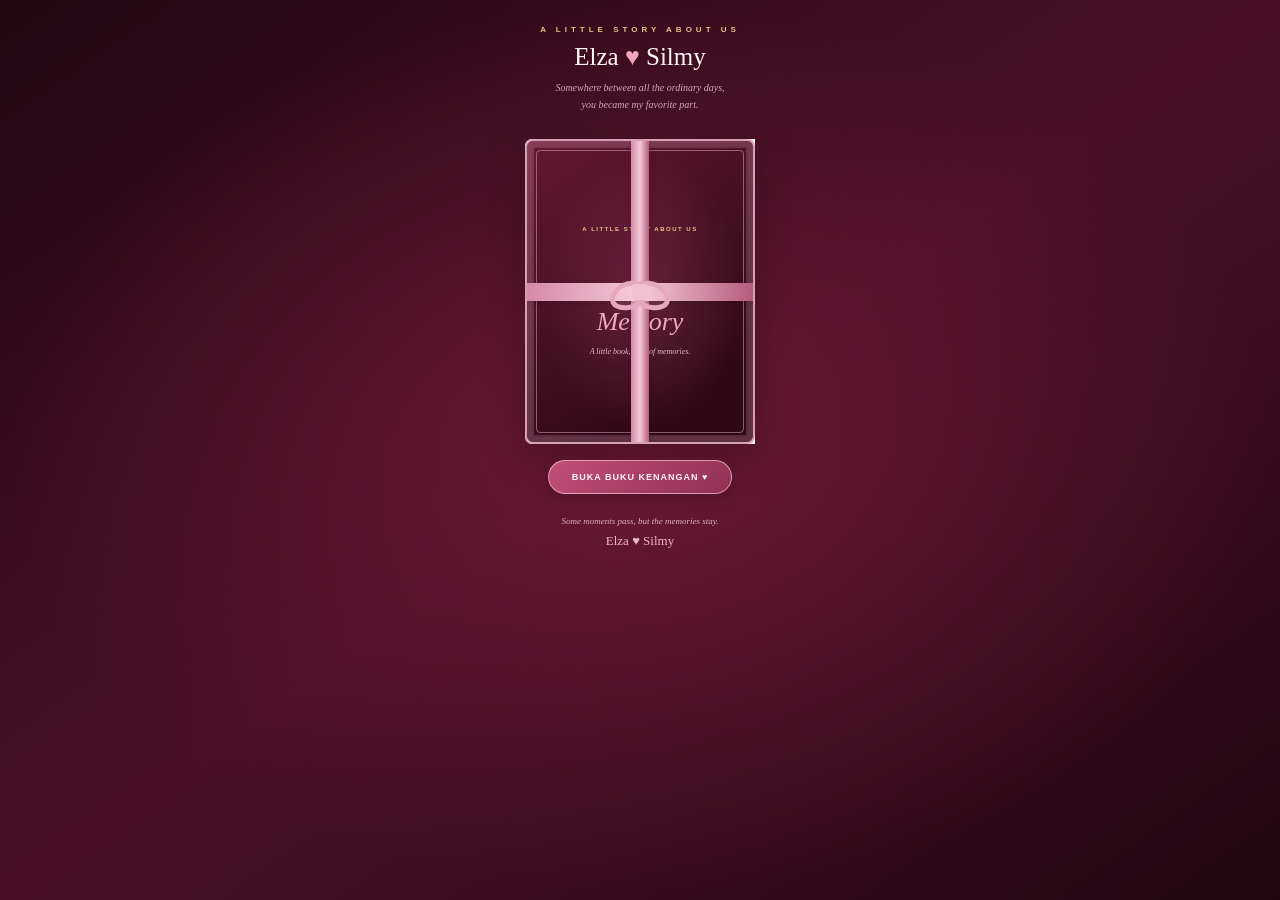
<file: home copy.html>
<!DOCTYPE html>
<html lang="id">

<head>
    <meta charset="UTF-8">
    <meta name="viewport" content="width=device-width, initial-scale=1.0">
    <title>Elza ♥ Silmy | Our Memory</title>

    <style>
        * {
            box-sizing: border-box;
            margin: 0;
            padding: 0;
        }

        :root {
            --spread: min(460px, calc(100vw - 28px));
            --page: calc(var(--spread) / 2);
            --cream: #fff8f1;
            --pink: #c34f79;
        }

        body {
            min-height: 100vh;
            overflow-x: hidden;
            color: #fff4f7;
            font-family: Georgia, "Times New Roman", serif;
            background:
                radial-gradient(ellipse at center, #681832, transparent 70%),
                linear-gradient(145deg, #210711, #4b1028, #210610);
        }

        button {
            font: inherit;
        }

        .header {
            padding: 25px 12px 22px;
            text-align: center;
        }

        .header-label {
            margin-bottom: 9px;
            color: #e7c18c;
            font: bold 8px Arial, sans-serif;
            letter-spacing: 4px;
        }

        .header h1 {
            font-size: 25px;
            font-weight: normal;
        }

        .header h1 span {
            color: #f2a4bf;
        }

        .header p {
            margin-top: 8px;
            color: #d0a7b7;
            font-size: 10px;
            line-height: 1.7;
            font-style: italic;
        }

        /* AREA BUKU */

        .book-stage {
            width: 100%;
            padding: 4px 14px 0;
            perspective: 1400px;
        }

        .book {
            position: relative;
            width: var(--page);
            height: auto;
            margin: 0 auto;
            transform-style: preserve-3d;
            overflow: hidden;
            filter: drop-shadow(0 12px 18px rgba(0, 0, 0, .25));
            transition: width 1.2s cubic-bezier(.65, 0, .25, 1);
        }

        /* Setelah dibuka, buku melebar menjadi dua halaman */

        .book.opening {
            width: var(--spread);
            overflow: visible;
        }

        /* DUA HALAMAN BUKU */

        .book-spread {
            position: relative;
            display: grid;
            grid-template-columns: 1fr 1fr;
            width: var(--spread);
            min-height: 305px;
            overflow: hidden;
            border-radius: 8px;
            background: var(--cream);
            box-shadow: 0 0 0 1px rgba(255, 220, 230, .2);
        }

        .book-spread::after {
            content: "";
            position: absolute;
            z-index: 2;
            top: 0;
            bottom: 0;
            left: 50%;
            width: 9px;
            transform: translateX(-50%);
            background: linear-gradient(90deg,
                    rgba(100, 48, 57, .15),
                    rgba(255, 255, 255, .85),
                    rgba(100, 48, 57, .1));
            pointer-events: none;
        }

        .page {
            position: relative;
            min-width: 0;
            padding: 15px 10px;
            color: #795561;
            background: linear-gradient(140deg, #fffdf9, #fff2e9);
        }

        .page-frame {
            position: absolute;
            inset: 8px;
            border: 1px solid rgba(177, 100, 125, .23);
            pointer-events: none;
        }

        /* HALAMAN KIRI */

        .photo-page {
            display: flex;
            flex-direction: column;
            align-items: center;
            justify-content: center;
            gap: 9px;
            text-align: center;
        }

        .section-label {
            color: #b36c83;
            font: bold 7px Arial, sans-serif;
            letter-spacing: 2px;
        }

        /* FOTO PENUH TANPA LAPISAN TAMBAHAN */

        .photo-frame {
            width: 100%;
            max-width: 165px;
            height: 190px;
            padding: 0;
            overflow: hidden;
            border: none;
            border-radius: 2px;
            background: transparent;
            box-shadow: none;
        }

        #memoryPhoto {
            display: block;
            width: 100%;
            height: 100%;
            padding: 0;
            border: 0;
            object-fit: cover;
            object-position: center;
            background: transparent;
            opacity: 1;
            transition: opacity .3s ease;
        }

        .photo-frame.switching #memoryPhoto {
            opacity: 0;
        }

        .photo-caption {
            min-height: 13px;
            color: #a85a76;
            font-size: 8px;
            font-style: italic;
        }

        .photo-controls {
            display: flex;
            align-items: center;
            justify-content: center;
            gap: 8px;
        }

        .photo-arrow {
            display: grid;
            place-items: center;
            width: 23px;
            height: 23px;
            border: 1px solid #e4c0cc;
            border-radius: 50%;
            color: #a64268;
            background: #fffaf6;
            font-size: 17px;
            cursor: pointer;
        }

        .photo-arrow:hover {
            color: white;
            background: #b84b75;
        }

        .photo-dots {
            display: flex;
            align-items: center;
            gap: 5px;
        }

        .photo-dot {
            width: 5px;
            height: 5px;
            border: none;
            border-radius: 50%;
            background: #dec3cd;
            cursor: pointer;
        }

        .photo-dot.active {
            width: 13px;
            border-radius: 6px;
            background: #c04d76;
        }

        /* HALAMAN KANAN */

        .story-page {
            display: flex;
            flex-direction: column;
            align-items: center;
            justify-content: center;
            text-align: center;
        }

        .story-heart {
            margin: 10px 0 6px;
            color: var(--pink);
            font-size: 15px;
            animation: heartbeat 2s ease-in-out infinite;
        }

        @keyframes heartbeat {
            50% {
                transform: scale(1.15);
                text-shadow: 0 0 9px rgba(220, 90, 140, .4);
            }
        }

        .story-page h2 {
            color: #a63e62;
            font-size: 23px;
            font-weight: normal;
            font-style: italic;
        }

        .story-divider {
            width: 42px;
            height: 1px;
            margin: 10px auto;
            background: #d78da5;
        }

        .story-text {
            max-width: 180px;
            color: #795965;
            font-size: 8.5px;
            line-height: 1.65;
        }

        .story-text p+p {
            margin-top: 7px;
        }

        .story-quote {
            margin-top: 9px;
            color: #ad5b79;
            font-size: 8px;
            font-style: italic;
            line-height: 1.6;
        }

        .page-number {
            position: absolute;
            bottom: 5px;
            left: 0;
            right: 0;
            color: #c49aa8;
            font-size: 6px;
            letter-spacing: 2px;
            text-align: center;
        }

        /* SAMPUL HANYA SATU HALAMAN SAAT TERTUTUP */

        .book-cover {
            position: absolute;
            z-index: 10;
            top: 0;
            left: 0;
            width: var(--page);
            height: 100%;
            min-height: 305px;
            display: flex;
            align-items: center;
            justify-content: center;
            overflow: hidden;
            border: 2px solid #d7a0b5;
            border-radius: 8px;
            transform-origin: left center;
            transform: rotateY(0deg);
            backface-visibility: hidden;
            background:
                radial-gradient(ellipse at center,
                    rgba(202, 86, 130, .25), transparent 65%),
                linear-gradient(145deg, #641832, #300917 80%);
            box-shadow:
                inset 0 0 0 5px rgba(255, 230, 238, .04),
                inset 0 0 0 7px rgba(225, 160, 185, .22);
            transition: transform 1.5s cubic-bezier(.65, 0, .25, 1);
        }

        .book-cover::before {
            content: "";
            position: absolute;
            inset: 9px;
            border: 1px solid rgba(237, 194, 210, .45);
            border-radius: 4px;
            pointer-events: none;
        }

        .cover-content {
            position: relative;
            z-index: 2;
            width: 100%;
            padding: 10px;
            text-align: center;
            transition: opacity .35s ease;
        }

        .cover-label {
            color: #e7c18c;
            font: bold 6px Arial, sans-serif;
            letter-spacing: 1.5px;
        }

        .cover-heart {
            margin: 12px 0 8px;
            color: #f2a6c0;
            font-size: 21px;
        }

        .cover-content h2 {
            font-size: 26px;
            font-weight: normal;
            font-style: italic;
        }

        .cover-content h2 span {
            display: block;
            color: #f0a8c1;
        }

        .cover-description {
            margin-top: 9px;
            color: #e3b9c8;
            font-size: 8px;
            line-height: 1.5;
            font-style: italic;
        }

        /* PITA DI SAMPUL */

        .ribbon {
            position: absolute;
            z-index: 4;
            background: linear-gradient(90deg, #d68aa8, #f4c9d8, #b65b7c);
            box-shadow: 0 2px 7px rgba(0, 0, 0, .14);
            transition: transform .8s ease, opacity .6s ease;
        }

        .ribbon.vertical {
            top: 0;
            bottom: 0;
            left: calc(50% - 9px);
            width: 18px;
        }

        .ribbon.horizontal {
            left: 0;
            right: 0;
            top: calc(50% - 9px);
            height: 18px;
        }

        .ribbon-bow {
            position: absolute;
            z-index: 5;
            top: calc(50% - 17px);
            left: 50%;
            width: 57px;
            height: 34px;
            transform: translateX(-50%);
            transition: transform .7s ease, opacity .5s ease;
        }

        .ribbon-bow::before,
        .ribbon-bow::after {
            content: "";
            position: absolute;
            top: 4px;
            width: 25px;
            height: 23px;
            border: 5px solid #e6a8bf;
            background: rgba(255, 220, 233, .1);
        }

        .ribbon-bow::before {
            left: 0;
            border-radius: 70% 30% 70% 30%;
            transform: rotate(18deg);
        }

        .ribbon-bow::after {
            right: 0;
            border-radius: 30% 70% 30% 70%;
            transform: rotate(-18deg);
        }

        .ribbon-knot {
            position: absolute;
            z-index: 6;
            top: calc(50% - 8px);
            left: calc(50% - 8px);
            width: 16px;
            height: 16px;
            border-radius: 4px;
            background: #f1c1d1;
            transition: opacity .4s ease;
        }

        /* PITA TERLEPAS */

        .book-cover.untie .ribbon.vertical {
            transform: translateY(-110%);
            opacity: 0;
        }

        .book-cover.untie .ribbon.horizontal {
            transform: translateX(110%);
            opacity: 0;
        }

        .book-cover.untie .ribbon-bow {
            transform: translateX(-50%) scale(1.6) rotate(20deg);
            opacity: 0;
        }

        .book-cover.untie .ribbon-knot {
            opacity: 0;
        }

        /* NAMA ELZA ♥ SILMY */

        .name-reveal {
            position: absolute;
            z-index: 8;
            inset: 0;
            display: flex;
            flex-direction: column;
            align-items: center;
            justify-content: center;
            gap: 10px;
            padding: 8px;
            text-align: center;
            opacity: 0;
            visibility: hidden;
            pointer-events: none;
        }

        .name-reveal.show {
            visibility: visible;
            animation: nameAppear .5s ease forwards;
        }

        .name-reveal p {
            color: #e5bd8d;
            font: bold 6px Arial, sans-serif;
            letter-spacing: 1.5px;
        }

        .name-reveal h2 {
            color: #f4c0d2;
            font-size: 22px;
            font-weight: normal;
            font-style: italic;
            text-shadow: 0 0 14px rgba(255, 160, 195, .3);
        }

        .name-reveal span {
            color: #f4a3bf;
        }

        @keyframes nameAppear {
            from {
                opacity: 0;
                transform: translateY(8px);
            }

            to {
                opacity: 1;
                transform: translateY(0);
            }
        }

        /* SAMPUL MEMBUKA KE KIRI */

        .book-cover.open {
            transform: rotateY(-165deg);
            pointer-events: none;
        }

        /* TOMBOL DI LUAR BUKU */

        .open-area {
            position: relative;
            z-index: 20;
            display: flex;
            justify-content: center;
            padding: 16px 12px 0;
        }

        .open-book-button {
            padding: 11px 23px;
            border: 1px solid rgba(255, 220, 233, .6);
            border-radius: 25px;
            color: #fff5f8;
            background: linear-gradient(135deg, #c34f79, #913054);
            box-shadow: 0 5px 16px rgba(0, 0, 0, .18);
            font: bold 9px Arial, sans-serif;
            letter-spacing: 1px;
            cursor: pointer;
            transition: transform .25s ease, box-shadow .25s ease;
        }

        .open-book-button:hover {
            transform: translateY(-2px);
            box-shadow: 0 7px 19px rgba(0, 0, 0, .25);
        }

        .open-book-button:disabled {
            opacity: .7;
            cursor: default;
        }

        .open-area.hidden {
            opacity: 0;
            visibility: hidden;
            transition: opacity .4s ease, visibility .4s ease;
        }

        /* PENUTUP */

        .closing {
            padding: 22px 12px 24px;
            text-align: center;
            color: #d9b1c0;
        }

        .closing p {
            font-size: 9px;
            font-style: italic;
        }

        .closing span {
            display: block;
            margin-top: 7px;
            color: #edb5ca;
            font-size: 13px;
        }

        /* HP */

        @media (max-width: 380px) {
            .book-spread {
                min-height: 275px;
            }

            .page {
                padding: 12px 7px;
            }

            .photo-frame {
                max-width: 125px;
                height: 140px;
            }

            .story-page h2 {
                font-size: 19px;
            }

            .story-text {
                font-size: 7.5px;
            }

            .story-quote {
                font-size: 7px;
            }
        }

        @media (prefers-reduced-motion: reduce) {
            .story-heart {
                animation: none;
            }
        }
    </style>
</head>

<body>

    <header class="header">
        <div class="header-label">A LITTLE STORY ABOUT US</div>
        <h1>Elza <span>♥</span> Silmy</h1>
        <p>Somewhere between all the ordinary days,<br>
            you became my favorite part.</p>
    </header>

    <main class="book-stage">

        <div class="book" id="memoryBook">

            <div class="book-spread">

                <!-- HALAMAN FOTO KIRI -->
                <section class="page photo-page">
                    <div class="page-frame"></div>
                    <div class="section-label">OUR MEMORIES</div>

                    <div class="photo-frame" id="photoFrame">
                        <img id="memoryPhoto" src="foto/kenangan1.jpg" alt="Kenangan Elza dan Silmy">
                    </div>

                    <p class="photo-caption" id="photoCaption">
                        A little memory with you ♥
                    </p>

                    <div class="photo-controls">
                        <button class="photo-arrow" id="previousPhoto" type="button"
                            aria-label="Foto sebelumnya">‹</button>

                        <div class="photo-dots" id="photoDots">
                            <button class="photo-dot active" type="button" aria-label="Foto 1"></button>
                            <button class="photo-dot" type="button" aria-label="Foto 2"></button>
                            <button class="photo-dot" type="button" aria-label="Foto 3"></button>
                        </div>

                        <button class="photo-arrow" id="nextPhoto" type="button" aria-label="Foto berikutnya">›</button>
                    </div>

                    <div class="page-number">0 1</div>
                </section>

                <!-- HALAMAN TULISAN KANAN -->
                <section class="page story-page">
                    <div class="page-frame"></div>
                    <div class="section-label">ELZA ♥ SILMY</div>
                    <div class="story-heart">♥</div>

                    <h2>Cerita Kita</h2>
                    <div class="story-divider"></div>

                    <div class="story-text">
                        <p>
                            Ini bukan sekadar tentang foto atau kenangan.
                            Ini tentang dua manusia yang dipertemukan,
                            lalu perlahan menciptakan cerita mereka sendiri.
                        </p>

                        <p>
                            Tentang tawa, percakapan sederhana,
                            perjalanan kecil, dan semua hal yang
                            akhirnya menjadi berarti.
                        </p>

                        <p>
                            Dan mungkin, ini baru halaman pertama
                            dari cerita yang masih panjang.
                        </p>
                    </div>

                    <div class="story-quote">
                        "You are my favorite kind of memory."
                    </div>

                    <div class="page-number">0 2</div>
                </section>

            </div>

            <!-- SAMPUL DEPAN SATU HALAMAN -->
            <div class="book-cover" id="bookCover">

                <div class="cover-content" id="coverContent">
                    <div class="cover-label">A LITTLE STORY ABOUT US</div>
                    <div class="cover-heart">♥</div>

                    <h2>Our <span>Memory</span></h2>

                    <p class="cover-description">
                        A little book, a lot of memories.
                    </p>
                </div>

                <div class="ribbon vertical"></div>
                <div class="ribbon horizontal"></div>
                <div class="ribbon-bow"></div>
                <div class="ribbon-knot"></div>

                <div class="name-reveal" id="nameReveal">
                    <p>A SPECIAL MOMENT FOR</p>
                    <h2>Elza <span>♥</span> Silmy</h2>
                    <p>MADE WITH LOVE</p>
                </div>

            </div>
        </div>

        <!-- TOMBOL BUKA BERADA DI BAWAH BUKU -->
        <div class="open-area" id="openArea">
            <button class="open-book-button" type="button" id="openBook">
                BUKA BUKU KENANGAN ♥
            </button>
        </div>

    </main>

    <footer class="closing">
        <p>Some moments pass, but the memories stay.</p>
        <span>Elza ♥ Silmy</span>
    </footer>

    <script>
        document.addEventListener("DOMContentLoaded", function () {

            const book = document.getElementById("memoryBook");
            const cover = document.getElementById("bookCover");
            const coverContent = document.getElementById("coverContent");
            const nameReveal = document.getElementById("nameReveal");

            const openButton = document.getElementById("openBook");
            const openArea = document.getElementById("openArea");

            const photo = document.getElementById("memoryPhoto");
            const photoFrame = document.getElementById("photoFrame");
            const caption = document.getElementById("photoCaption");

            const previousButton = document.getElementById("previousPhoto");
            const nextButton = document.getElementById("nextPhoto");

            const dots = Array.from(
                document.querySelectorAll("#photoDots .photo-dot")
            );

            /* GANTI NAMA FILE JIKA FOTO KAMU BERBEDA */
            const photos = [
                {
                    src: "foto/kenangan1.jpg",
                    caption: "A little memory with you ♥"
                },
                {
                    src: "foto/kenangan2.jpg",
                    caption: "One of my favorite moments ♥"
                },
                {
                    src: "foto/kenangan3.jpg",
                    caption: "A memory worth keeping ♥"
                }
            ];

            let currentPhoto = 0;
            let openingStarted = false;
            let photoRequest = 0;


            /* ANIMASI PEMBUKAAN YANG LEBIH SMOOTH */

            openButton.addEventListener("click", function () {
                if (openingStarted) return;

                openingStarted = true;
                openButton.disabled = true;

                /* 1. Pita terlepas dengan halus */
                cover.classList.add("untie");

                /* 2. Tulisan sampul bertahan selama 3 detik */
                setTimeout(function () {
                    coverContent.style.opacity = "0";

                    setTimeout(function () {
                        coverContent.style.visibility = "hidden";
                        nameReveal.classList.add("show");
                    }, 350);

                    /* 3. Nama Elza ♥ Silmy tampil selama 3 detik */
                    setTimeout(function () {
                        nameReveal.classList.remove("show");

                        /* 4. Beri jeda singkat sebelum buku terbuka */
                        setTimeout(function () {
                            /* Lebarkan buku dan buka sampul hampir bersamaan */
                            book.classList.add("opening");

                            requestAnimationFrame(function () {
                                requestAnimationFrame(function () {
                                    cover.classList.add("open");
                                });
                            });

                            /* Hilangkan tombol dengan halus */
                            openArea.classList.add("hidden");

                        }, 250);

                    }, 3350);

                }, 3000);
            });


            /* SLIDESHOW MANUAL, HANYA 3 FOTO */

            function showPhoto(index) {

                currentPhoto = (index + photos.length) % photos.length;

                const selected = photos[currentPhoto];
                const request = ++photoRequest;
                const preloader = new Image();

                photoFrame.classList.add("switching");

                preloader.onload = function () {

                    if (request !== photoRequest) return;

                    photo.src = selected.src;
                    photo.alt = "Kenangan Elza dan Silmy, foto " +
                        (currentPhoto + 1);

                    caption.textContent = selected.caption;

                    dots.forEach(function (dot, i) {
                        dot.classList.toggle("active", i === currentPhoto);
                    });

                    requestAnimationFrame(function () {
                        photoFrame.classList.remove("switching");
                    });
                };

                preloader.onerror = function () {

                    if (request !== photoRequest) return;

                    photoFrame.classList.remove("switching");
                    caption.textContent = "Periksa nama foto di folder foto.";

                    console.error("Foto tidak ditemukan:", selected.src);
                };

                preloader.src = selected.src;
            }

            previousButton.addEventListener("click", function () {
                showPhoto(currentPhoto - 1);
            });

            nextButton.addEventListener("click", function () {
                showPhoto(currentPhoto + 1);
            });

            dots.forEach(function (dot, index) {
                dot.addEventListener("click", function () {
                    showPhoto(index);
                });
            });

            showPhoto(0);
        });
    </script>

</body>

</html>
</file>
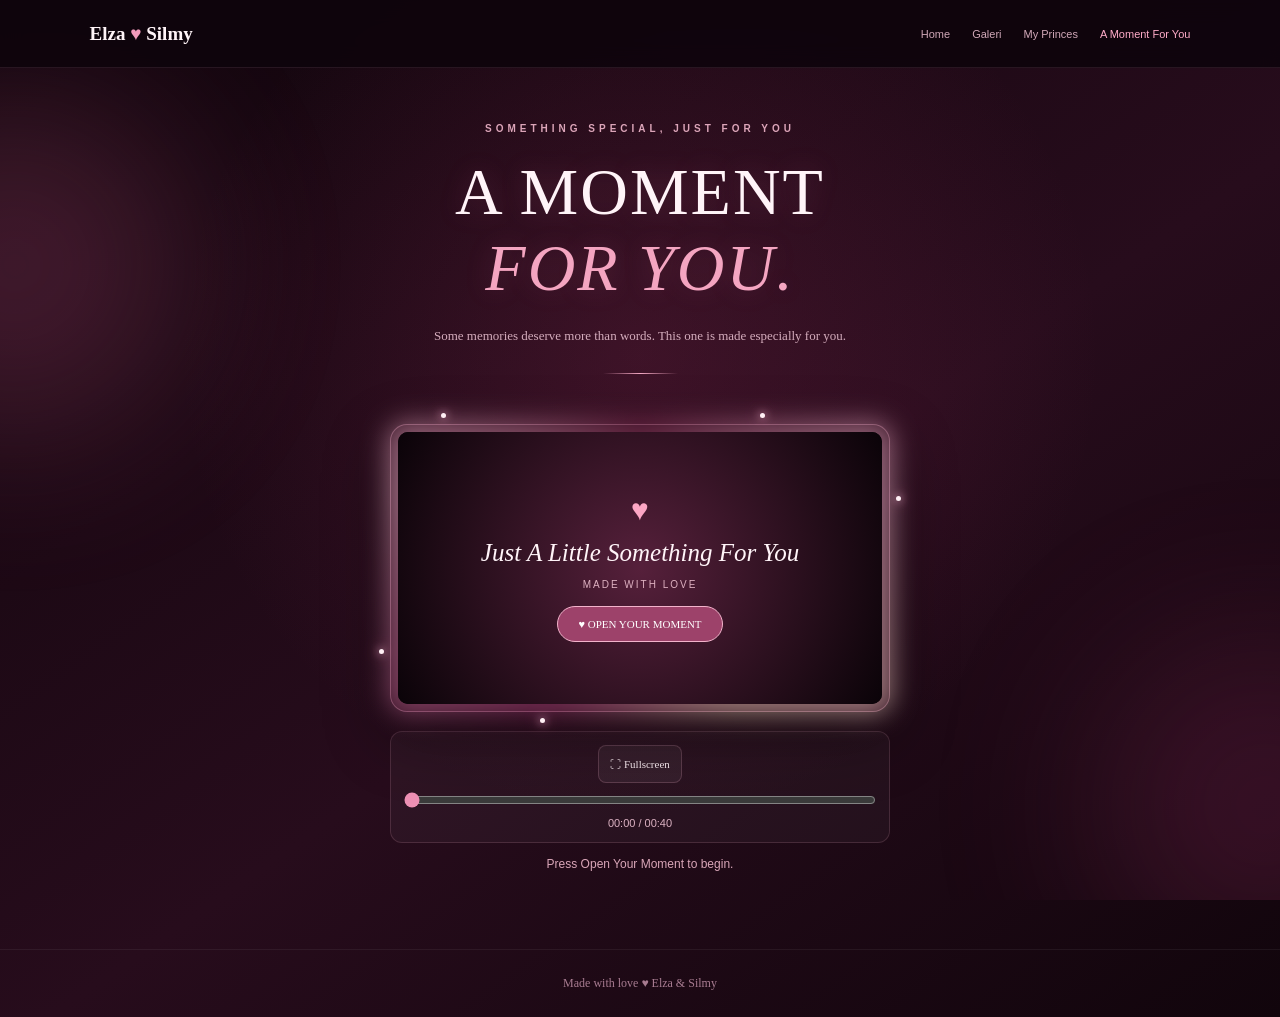
<file: surat.html>
<!DOCTYPE html>
<html lang="id">

<head>
    <meta charset="UTF-8">
    <meta name="viewport" content="width=device-width, initial-scale=1.0">
    <title>A MOMENT FOR YOU | Elza ♥ Silmy</title>

    <style>
        /* =================================
   1. DASAR WEBSITE
================================= */
        * {
            margin: 0;
            padding: 0;
            box-sizing: border-box;
        }

        html {
            scroll-behavior: smooth;
        }

        body {
            min-height: 100vh;
            overflow-x: hidden;
            font-family: Georgia, "Times New Roman", serif;
            color: #fff4f8;
            background:
                radial-gradient(circle at 50% 35%,
                    rgba(176, 53, 103, .2),
                    transparent 50%),
                linear-gradient(145deg,
                    #10050c 0%,
                    #270c1c 55%,
                    #11050c 100%);
        }

        button {
            font-family: inherit;
            cursor: pointer;
        }

        button:focus-visible,
        a:focus-visible,
        input:focus-visible {
            outline: 2px solid #ffbdd6;
            outline-offset: 3px;
        }

        /* =================================
   2. NAVBAR
================================= */
        .navbar {
            min-height: 68px;
            padding: 15px 7%;
            display: flex;
            justify-content: space-between;
            align-items: center;
            gap: 20px;
            background: rgba(15, 5, 12, .92);
            border-bottom: 1px solid rgba(255, 180, 210, .1);
            backdrop-filter: blur(12px);
        }

        .logo {
            font-weight: bold;
            font-size: 19px;
            white-space: nowrap;
        }

        .logo span {
            color: #f29abb;
        }

        .nav-menu {
            display: flex;
            flex-wrap: wrap;
            gap: 22px;
        }

        .nav-menu a {
            color: #d1a8b8;
            text-decoration: none;
            font: 11px Arial, sans-serif;
            transition: color .25s;
        }

        .nav-menu a:hover,
        .nav-menu a.active {
            color: #ffacc9;
        }

        /* =================================
   3. BACKGROUND BERSINAR
================================= */
        .ambient {
            position: fixed;
            inset: 0;
            z-index: -1;
            overflow: hidden;
            pointer-events: none;
        }

        .aura {
            position: absolute;
            width: 350px;
            height: 350px;
            border-radius: 50%;
            filter: blur(85px);
            opacity: .2;
            animation: floatAura 8s ease-in-out infinite;
        }

        .aura.one {
            top: 10%;
            left: -160px;
            background: #ee689f;
        }

        .aura.two {
            bottom: -80px;
            right: -160px;
            background: #bb3b7a;
            animation-delay: -4s;
        }

        @keyframes floatAura {
            50% {
                transform: translateY(-35px) scale(1.15);
            }
        }

        /* =================================
   4. JUDUL
================================= */
        .hero {
            padding: 55px 15px 25px;
            text-align: center;
        }

        .eyebrow {
            color: #dca5b9;
            font: bold 10px Arial, sans-serif;
            letter-spacing: 4px;
            margin-bottom: 20px;
        }

        .hero h1 {
            font-size: clamp(36px, 6vw, 66px);
            font-weight: normal;
            letter-spacing: 2px;
            text-shadow: 0 0 28px rgba(255, 130, 178, .17);
        }

        .hero h1 span {
            display: block;
            color: #f4a5c1;
            font-style: italic;
        }

        .description {
            max-width: 500px;
            margin: 18px auto 0;
            color: #d5adbd;
            font-size: 13px;
            line-height: 1.9;
        }

        .title-line {
            width: 75px;
            height: 1px;
            margin: 24px auto 0;
            background: linear-gradient(90deg,
                    transparent,
                    #f2a7c2,
                    transparent);
        }

        /* =================================
   5. VIDEO TEPAT 500PX MAKSIMAL
================================= */
        .moment-section {
            padding: 25px 15px 70px;
            text-align: center;
        }

        .video-area {
            width: 100%;
            max-width: 500px;
            margin: 0 auto;
        }

        .video-frame {
            position: relative;
            isolation: isolate;
            width: 100%;
            padding: 7px;
            border-radius: 17px;
            background: #301020;
            border: 1px solid rgba(255, 180, 210, .32);
            box-shadow: 0 22px 65px rgba(0, 0, 0, .48);
        }

        /* CAHAYA MENGELILINGI VIDEO */
        .video-frame::before {
            content: "";
            position: absolute;
            inset: -4px;
            z-index: -1;
            border-radius: 21px;
            background: conic-gradient(from 0deg,
                    #92345d,
                    #ffc1d9,
                    #ffe3c8,
                    #a93c77,
                    #ffc1d9,
                    #92345d);
            filter: blur(13px);
            opacity: .5;
            animation: videoGlow 4s ease-in-out infinite;
        }

        @keyframes videoGlow {

            0%,
            100% {
                opacity: .3;
                filter: blur(11px);
            }

            50% {
                opacity: .8;
                filter: blur(22px);
            }
        }

        .video-container {
            position: relative;
            width: 100%;
            aspect-ratio: 16 / 9;
            overflow: hidden;
            border-radius: 10px;
            background: #090307;
        }

        #momentVideo {
            display: block;
            width: 100%;
            height: 100%;
            object-fit: contain;
            background: #090307;
        }

        /* =================================
   6. BINTANG KECIL
================================= */
        .sparkle {
            position: absolute;
            z-index: 4;
            width: 5px;
            height: 5px;
            border-radius: 50%;
            background: #fff0f5;
            pointer-events: none;
            box-shadow:
                0 0 8px #ffb5d1,
                0 0 18px #f18db6;
            animation: twinkle 3s infinite;
        }

        .s1 {
            top: -12px;
            left: 10%;
        }

        .s2 {
            top: 25%;
            right: -12px;
            animation-delay: -.7s;
        }

        .s3 {
            bottom: -12px;
            left: 30%;
            animation-delay: -1.5s;
        }

        .s4 {
            bottom: 20%;
            left: -12px;
            animation-delay: -2s;
        }

        .s5 {
            top: -12px;
            right: 25%;
            animation-delay: -1s;
        }

        @keyframes twinkle {

            0%,
            100% {
                opacity: .2;
                transform: scale(.5);
            }

            50% {
                opacity: 1;
                transform: scale(1.7);
            }
        }

        /* =================================
   7. TAMPILAN SEBELUM VIDEO
================================= */
        .video-intro {
            position: absolute;
            inset: 0;
            z-index: 3;
            display: flex;
            flex-direction: column;
            align-items: center;
            justify-content: center;
            gap: 12px;
            padding: 12px;
            background: radial-gradient(circle,
                    #56203b,
                    #0a0308);
            transition: opacity .5s, visibility .5s;
        }

        .video-intro.hidden {
            opacity: 0;
            visibility: hidden;
            pointer-events: none;
        }

        .intro-heart {
            color: #fca6c4;
            font-size: 30px;
            animation: heartbeat 2s infinite;
        }

        @keyframes heartbeat {
            50% {
                transform: scale(1.2);
                text-shadow: 0 0 22px #ff8db9;
            }
        }

        .video-intro h2 {
            font-size: clamp(16px, 3vw, 25px);
            font-style: italic;
            font-weight: normal;
        }

        .video-intro p {
            color: #ddb0c0;
            font: 10px Arial, sans-serif;
            letter-spacing: 2px;
        }

        .open-moment {
            margin-top: 4px;
            padding: 11px 20px;
            border: 1px solid #f2b3cb;
            border-radius: 30px;
            background: #9d426a;
            color: #fff;
            font-size: 11px;
            transition: .3s;
        }

        .open-moment:hover {
            background: #c05a83;
            transform: translateY(-2px);
        }

        /* =================================
   8. KONTROL VIDEO
================================= */
        .video-controls {
            width: 100%;
            margin: 19px auto 0;
            padding: 13px;
            display: flex;
            flex-wrap: wrap;
            justify-content: center;
            align-items: center;
            gap: 9px;
            border: 1px solid rgba(255, 180, 210, .15);
            border-radius: 12px;
            background: rgba(255, 255, 255, .035);
        }

        .control-btn {
            min-height: 38px;
            padding: 9px 11px;
            border: 1px solid rgba(255, 183, 211, .2);
            border-radius: 8px;
            background: rgba(255, 255, 255, .05);
            color: #fff1f6;
            font-size: 11px;
        }

        .control-btn:hover {
            background: rgba(229, 105, 152, .24);
        }

        .progress {
            width: 100%;
            accent-color: #ed90b4;
            cursor: pointer;
        }

        .time-display {
            width: 100%;
            color: #dbb1c2;
            font: 11px Arial, sans-serif;
        }

        .video-status {
            margin-top: 14px;
            min-height: 22px;
            color: #d9a6b8;
            font: 12px Arial, sans-serif;
        }

        /* =================================
   9. LIRIK LAGU
================================= */
        .lyrics-section {
            max-width: 620px;
            margin: 55px auto 20px;
            padding: 42px 25px;
            border-radius: 20px;
            border: 1px solid rgba(255, 180, 210, .16);
            background:
                radial-gradient(circle at top,
                    rgba(190, 70, 117, .15),
                    transparent 65%),
                rgba(255, 255, 255, .025);
        }

        .lyrics-label {
            color: #d8a5b9;
            font: 10px Arial, sans-serif;
            letter-spacing: 4px;
        }

        .lyrics-title {
            margin: 18px 0;
            color: #f4bad0;
            font-size: clamp(26px, 4vw, 35px);
            font-style: italic;
            font-weight: normal;
        }

        .lyrics-divider {
            width: 70px;
            height: 1px;
            margin: 20px auto;
            background: #c77b99;
        }

        .lyrics-content {
            color: #f0cddd;
            font-size: clamp(14px, 2vw, 17px);
            font-style: italic;
            line-height: 2.3;
            white-space: pre-line;
            text-shadow: 0 0 18px rgba(255, 155, 195, .1);
        }

        .lyrics-heart {
            margin-top: 22px;
            color: #f5a1bf;
            font-size: 23px;
            animation: heartbeat 2.5s infinite;
        }

        .reveal {
            opacity: 0;
            transform: translateY(20px);
            transition: opacity .8s, transform .8s;
        }

        .reveal.visible {
            opacity: 1;
            transform: translateY(0);
        }

        /* =================================
   10. PENUTUP VIDEO
================================= */
        .ending {
            max-width: 650px;
            margin: 35px auto 0;
            padding: 30px 15px;
            display: none;
        }

        .ending.show {
            display: block;
            animation: endingAppear 1s ease both;
        }

        @keyframes endingAppear {
            from {
                opacity: 0;
                transform: translateY(20px);
            }

            to {
                opacity: 1;
                transform: translateY(0);
            }
        }

        .ending h2 {
            color: #f4b6ce;
            font-size: clamp(25px, 4vw, 36px);
            font-weight: normal;
            font-style: italic;
            margin-bottom: 18px;
        }

        .ending p {
            color: #deb7c7;
            font-size: 14px;
            line-height: 2;
        }

        footer {
            padding: 26px 15px;
            border-top: 1px solid rgba(255, 255, 255, .06);
            color: #a87c91;
            text-align: center;
            font-size: 12px;
        }

        /* =================================
   11. RESPONSIVE HP
================================= */
        @media (max-width: 650px) {
            .navbar {
                flex-direction: column;
                gap: 14px;
            }

            .nav-menu {
                justify-content: center;
                gap: 14px;
            }

            .hero {
                padding-top: 42px;
            }

            .hero h1 {
                letter-spacing: 1px;
            }

            .moment-section {
                padding: 20px 14px 50px;
            }

            .video-frame {
                padding: 5px;
            }

            .video-intro {
                gap: 7px;
            }

            .intro-heart {
                font-size: 23px;
            }

            .video-intro h2 {
                font-size: 16px;
            }

            .open-moment {
                padding: 9px 13px;
                font-size: 10px;
            }

            .lyrics-section {
                margin-top: 45px;
                padding: 35px 18px;
            }
        }

        @media (prefers-reduced-motion: reduce) {

            *,
            *::before,
            *::after {
                animation-duration: .01ms !important;
                transition-duration: .01ms !important;
                scroll-behavior: auto !important;
            }

            .reveal {
                opacity: 1;
                transform: none;
            }
        }
    </style>
</head>

<body>

    <!-- BACKGROUND -->
    <div class="ambient" aria-hidden="true">
        <div class="aura one"></div>
        <div class="aura two"></div>
    </div>

    <!-- NAVBAR -->
    <nav class="navbar">
        <div class="logo">
            Elza <span>♥</span> Silmy
        </div>

        <div class="nav-menu">
            <a href="index.html">Home</a>
            <a href="gallery.html">Galeri</a>
            <a href="cerita.html">My Princes</a>
            <a href="surat.html" class="active">
                A Moment For You
            </a>
        </div>
    </nav>

    <!-- JUDUL -->
    <header class="hero">
        <p class="eyebrow">
            SOMETHING SPECIAL, JUST FOR YOU
        </p>

        <h1>
            A MOMENT
            <span>FOR YOU.</span>
        </h1>

        <p class="description">
            Some memories deserve more than words.
            This one is made especially for you.
        </p>

        <div class="title-line"></div>
    </header>

    <!-- VIDEO -->
    <main class="moment-section">

        <div class="video-area">
            <div class="video-frame">

                <!-- BINTANG -->
                <span class="sparkle s1"></span>
                <span class="sparkle s2"></span>
                <span class="sparkle s3"></span>
                <span class="sparkle s4"></span>
                <span class="sparkle s5"></span>

                <div class="video-container">

                    <video id="momentVideo" preload="metadata" playsinline aria-label="Video kenangan Elza dan Silmy">

                        <source src="video/moment.mp4" type="video/mp4">

                        Browser tidak mendukung video.
                    </video>

                    <!-- OVERLAY PEMBUKA -->
                    <div class="video-intro" id="videoIntro">

                        <div class="intro-heart">♥</div>

                        <h2>
                            Just A Little Something For You
                        </h2>

                        <p>MADE WITH LOVE</p>

                        <button id="openMoment" class="open-moment" type="button">
                            ♥ OPEN YOUR MOMENT
                        </button>

                    </div>
                </div>
            </div>

            <!-- KONTROL -->
            <div class="video-controls">

                <button id="fullscreenButton" class="control-btn" type="button">
                    ⛶ Fullscreen
                </button>

                <input id="videoProgress" class="progress" type="range" min="0" max="100" step=".1" value="0"
                    aria-label="Posisi video">

                <span class="time-display" id="timeDisplay">
                    00:00 / 00:00
                </span>

            </div>

            <p id="videoStatus" class="video-status" role="status" aria-live="polite">
                Press Open Your Moment to begin.
            </p>
        </div>

        <!-- PESAN PENUTUP -->
        <section class="ending" id="ending">

            <div class="lyrics-heart">♥</div>

            <h2>
                Every Moment With You
                Is My Favorite Memory.
            </h2>

            <p>
                Thank you for being part of my story.
                I hope we create many more beautiful
                memories together.
            </p>

            <p>With love, Bagas ♥</p>

            <button id="replayButton" class="open-moment" style="margin-top:18px;" type="button">
                ↺ Putar Lagi
            </button>

        </section>
    </main>

    <footer>
        Made with love ♥ Elza & Silmy
    </footer>

    <script>
        document.addEventListener("DOMContentLoaded", function () {

            // =================================
            // ELEMEN
            // =================================
            const video = document.getElementById("momentVideo");
            const intro = document.getElementById("videoIntro");
            const openBtn = document.getElementById("openMoment");
            const fullBtn = document.getElementById("fullscreenButton");
            const progress = document.getElementById("videoProgress");
            const time = document.getElementById("timeDisplay");
            const status = document.getElementById("videoStatus");
            const ending = document.getElementById("ending");
            const container = document.querySelector(".video-container");

            // =================================
            // FORMAT WAKTU
            // =================================
            function formatTime(seconds) {
                if (!Number.isFinite(seconds)) {
                    return "00:00";
                }

                const minutes = Math.floor(seconds / 60);
                const secondsLeft = Math.floor(seconds % 60);

                return (
                    String(minutes).padStart(2, "0") +
                    ":" +
                    String(secondsLeft).padStart(2, "0")
                );
            }

            // =================================
            // MEMUTAR VIDEO
            // =================================
            async function startVideo() {
                try {
                    ending.classList.remove("show");
                    pauseParentMusic();

                    await video.play();

                    intro.classList.add("hidden");
                    status.textContent = "Enjoy this little moment. ♥";

                } catch (error) {
                    status.textContent =
                        "Video tidak dapat diputar. " +
                        "Periksa file video/moment.mp4.";
                }
            }

            openBtn.addEventListener("click", startVideo);

            // Pause musik background di parent
            function pauseParentMusic() {
                try {
                    var parentMusic = window.parent.document.getElementById("romanticMusic");
                    if (parentMusic && !parentMusic.paused) {
                        window._musicWasPaused = false;
                        window._musicTime = parentMusic.currentTime;
                        parentMusic.pause();
                    }
                } catch(e) {}
            }

            // Lanjutkan musik background dari posisi tadi
            function resumeParentMusic() {
                try {
                    var parentMusic = window.parent.document.getElementById("romanticMusic");
                    if (parentMusic && parentMusic.paused) {
                        if (window._musicTime !== undefined) {
                            parentMusic.currentTime = window._musicTime;
                        }
                        parentMusic.play().catch(function(){});
                    }
                } catch(e) {}
            }

            // =================================
            // PROGRESS VIDEO
            // =================================
            function updateProgress() {
                const duration = video.duration;

                if (Number.isFinite(duration) && duration > 0) {
                    progress.value =
                        (video.currentTime / duration) * 100;
                } else {
                    progress.value = 0;
                }

                time.textContent =
                    formatTime(video.currentTime) +
                    " / " +
                    formatTime(duration);
            }

            video.addEventListener("timeupdate", updateProgress);
            video.addEventListener("loadedmetadata", updateProgress);
            video.addEventListener("durationchange", updateProgress);

            progress.addEventListener("input", function () {
                if (
                    Number.isFinite(video.duration) &&
                    video.duration > 0
                ) {
                    video.currentTime =
                        (Number(progress.value) / 100) *
                        video.duration;
                }
            });

            // =================================
            // FULLSCREEN
            // =================================
            fullBtn.addEventListener("click", async function () {
                try {
                    if (document.fullscreenElement) {
                        await document.exitFullscreen();

                    } else if (container.requestFullscreen) {
                        await container.requestFullscreen();

                    } else if (video.webkitEnterFullscreen) {
                        video.webkitEnterFullscreen();

                    } else {
                        status.textContent =
                            "Fullscreen tidak didukung browser.";
                    }

                } catch (error) {
                    status.textContent =
                        "Fullscreen gagal dibuka.";
                }
            });

            // =================================
            // VIDEO SELESAI
            // =================================
            video.addEventListener("ended", function () {
                ending.classList.add("show");
                resumeParentMusic();
                status.textContent = "Thank you for watching. ♥";
                ending.scrollIntoView({ behavior: "smooth", block: "center" });
            });

            // =================================
            // PENANGANAN ERROR
            // =================================
            video.addEventListener("error", function () {
                status.textContent =
                    "File video tidak ditemukan atau format tidak didukung. " +
                    "Pastikan video/moment.mp4 benar.";
            });

            document.getElementById("replayButton").addEventListener("click", function () {
                video.currentTime = 0;
                ending.classList.remove("show");
                startVideo();
            });

            updateProgress();
        });
    </script>

</body>

</html>
</file>
